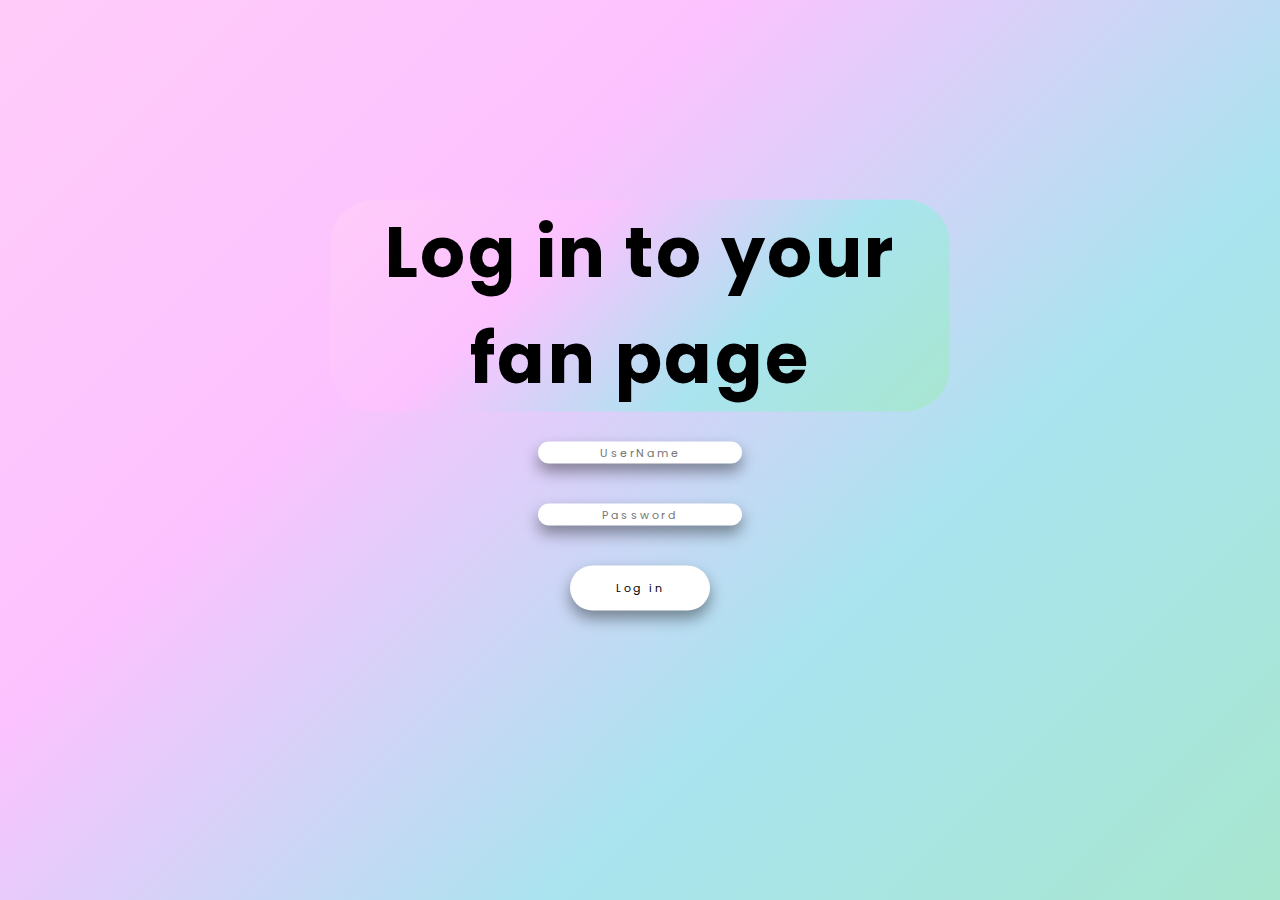
<file: index.html>
<!DOCTYPE html>
<html lang="en">
  <head>
    <meta charset="UTF-8" />
    <meta name="viewport" content="width=device-width, initial-scale=1.0" />
    <link rel="stylesheet" href="styling/index.css" />
    <link
      href="https://fonts.googleapis.com/css2?family=Poppins:wght@400;700&display=swap"
      rel="stylesheet"
    />

    <title>Star Wars</title>
  </head>
  <body class="startPageLogIn">
    <section class="startPage-container">
      <h1 class="startPagetTitle">Log in to your fan page</h1>
      <section class="logInContainer">
        <input class="userName" type="text" placeholder="UserName" />
        <input class="passWord" type="password" placeholder="Password" />
        <button class="LogInButton">Log in</button>
      </section>
      <p class="loginMessage"></p>
    </section>
    <script src="script/login.js"></script>
  </body>
</html>
</file>
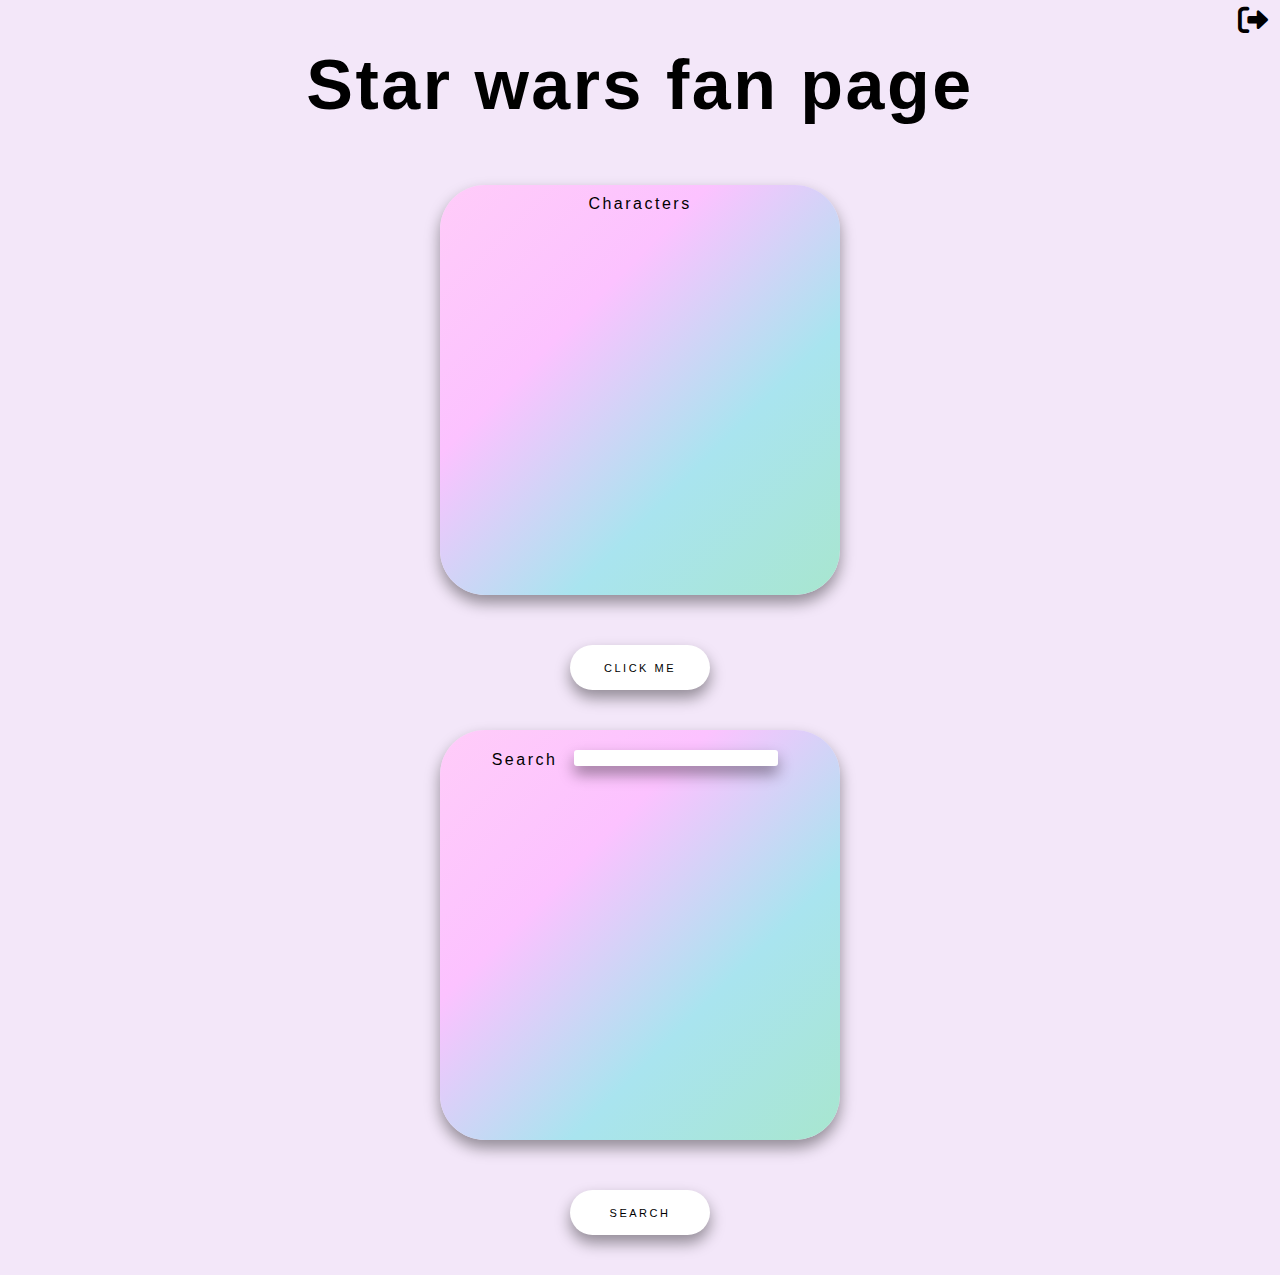
<file: starwars.html>
<!DOCTYPE html>
<html lang="en">
  <head>
    <meta charset="UTF-8" />
    <meta name="viewport" content="width=device-width, initial-scale=1.0" />
    <link rel="stylesheet" href="styling/index.css" />
    <link
      rel="stylesheet"
      href="https://cdnjs.cloudflare.com/ajax/libs/font-awesome/6.0.0-beta3/css/all.min.css"
    />

    <title>Star Wars</title>
  </head>
  <body class="homePage">
    <a href="index.html" class="logout-icon">
      <i class="fas fa-sign-out-alt"></i>
    </a>

    <sectio class="starWarsHomePage">
      <section class="card-container">
        <h1 class="WebTitle">Star wars fan page</h1>
        <section class="characterContainer">Characters</section>
        <button class="character-button">CLICK ME</button>
      </section>
      <section class="card-container">
        <section class="card-searchContainer">
          Search <input class="card-search" />
        </section>
        <button class="search-button">SEARCH</button>
      </section>
    </sectio>
    <script src="script/index.js"></script>
  </body>
</html>
</file>
<file: styling/index.css>
* {
  /* background-color: beige; */
  letter-spacing: 2.5px;
  font-family: 'poppins', sans-serif;
  /* background: linear-gradient(135deg, #ffccf9, #fcc2ff, #a9e4ef, #a8e6cf); */
 
  


  button {
    width: 140px;
    height: 45px;
    font-size: 11px;
    background-color: #fff;
    border: none;
    border-radius: 45px;
    box-shadow: 0px 8px 15px rgba(0, 0, 0, 0.4);
    transition: all 0.5s ease 0s;
    cursor: pointer;
    margin-bottom: 40px;
  }
  
  button:hover {
    background-color: #fcc2ff; 
    box-shadow: 0px 15px 20px rgba(46, 229, 157, 0.4);
    transform: translateY(-7px);
  }
}



@media screen and (min-width: 750px) {
  html, body {
    height: 100%; 
    margin: 0; 

    .startPageLogIn{
      background: linear-gradient(135deg, #ffccf9, #fcc2ff, #a9e4ef, #a8e6cf);
    }

    .homePage{
      background-color: #f3e7f9;
   
    }
  }

  body{
    /* display: flex; */
    justify-content: center;
    align-items: center;
    
  }
}



body{
  max-width: 1440px;
  width: 100%;
  margin: auto;  

    

}

.logout-icon{
  font-size: 20px;
  color: #000;
  display: flex;
  justify-content: end;
  margin-right: 10px;
  margin-top: 5px;
  text-decoration: none;
  cursor: pointer;
}

.logout-icon:hover {
  color: rgba(255, 0, 102, 0.237); 
}

@media screen and (min-width: 750px) {
  .logout-icon {
    font-size: 30px;
  
    
  }
}

.card-container {
  display: flex;
  flex-direction: column;
  align-items: center;
  gap: 50px;
 
}

.startPage-container{
 display: flex;
  flex-direction: column;
  gap: 20px; 
  position: absolute;
  top: 50%; 
  left: 50%; 
  transform: translate(-50%, -50%); 

}


.WebTitle {
  font-size: 20px;
  background-color: #f3e7f9;

}

@media screen and (min-width: 750px) {
  .WebTitle {
    font-size: 70px;
    /* display: flex; */
    text-align: center;
    /* margin-top: 80%; */
   
    
  }
}

.startPagetTitle {
  font-size: 20px;
  background-color: beige;

}

@media screen and (min-width: 750px) {
  .startPagetTitle {
    font-size: 70px;
   text-align: center;
  }
}


.characterContainer {
  width: 250px;
  height: 250px;
  border: 1px solid black;
  text-align: center;
  padding-top: 10px;
  background: linear-gradient(135deg, #ffccf9, #fcc2ff, #a9e4ef, #a8e6cf);
  border-radius: 45px;
  border: none;
  box-shadow: 0px 8px 15px rgba(0, 0, 0, 0.4);
  
}

@media (min-width: 750px) {
  .characterContainer {
    width: 400px;
    height: 400px;
  }
} 

.card-searchContainer{
  width: 250px;
  height: 250px;
  border: 1px solid black;
  text-align: center;
  padding-top: 10px;
  background: linear-gradient(135deg, #ffccf9, #fcc2ff, #a9e4ef, #a8e6cf);
  border-radius: 45px;
  border: none;
  box-shadow: 0px 8px 15px rgba(0, 0, 0, 0.4);
  
}
  @media (min-width: 750px) {
    .card-searchContainer {
      width: 400px;
      height: 400px;
      
    }
}



.card-search{
  margin: 10px 10px;
  width: 200px;
  height: 10px;
  padding-top: 5px;
  background-color: white;
  border-radius: 3px;
  box-shadow: 0px 8px 15px rgba(0, 0, 0, 0.4);
  border: none;
  outline: none;
  text-align: center;
}

h1 {
  size: 20px;

  margin: 10px 10px;
  border-radius: 45px;
}

p {
  font-style: normal;
  font-size: 15px;
  color: grey;
  background: linear-gradient(135deg, #ffccf9, #fcc2ff, #a9e4ef, #a8e6cf);
}

.userName{
  width: 200px;
  height: 20px;
  font-size: 11px;
  background-color: #fff;
  border: none;
  border-radius: 45px;
  box-shadow: 0px 8px 15px rgba(0, 0, 0, 0.4);
  transition: all 0.5s ease 0s;
  cursor: pointer;
  margin-bottom: 40px;
  outline: none;
  text-align: center;
}

.passWord{
  width: 200px;
  height: 20px;
  font-size: 11px;
  background-color: #fff;
  border: none;
  border-radius: 45px;
  box-shadow: 0px 8px 15px rgba(0, 0, 0, 0.4);
  transition: all 0.5s ease 0s;
  cursor: pointer;
  margin-bottom: 40px;
  outline: none;
  text-align: center;

}

.logInContainer{
  display: flex;
  flex-direction: column;
  align-items: center;
}

.startPage-container{
  h1{
    background: linear-gradient(135deg, #ffccf9, #fcc2ff, #a9e4ef, #a8e6cf);
  }
}

.loginMessage{
  text-align: center;
  font-size: 20px;

}
</file>
